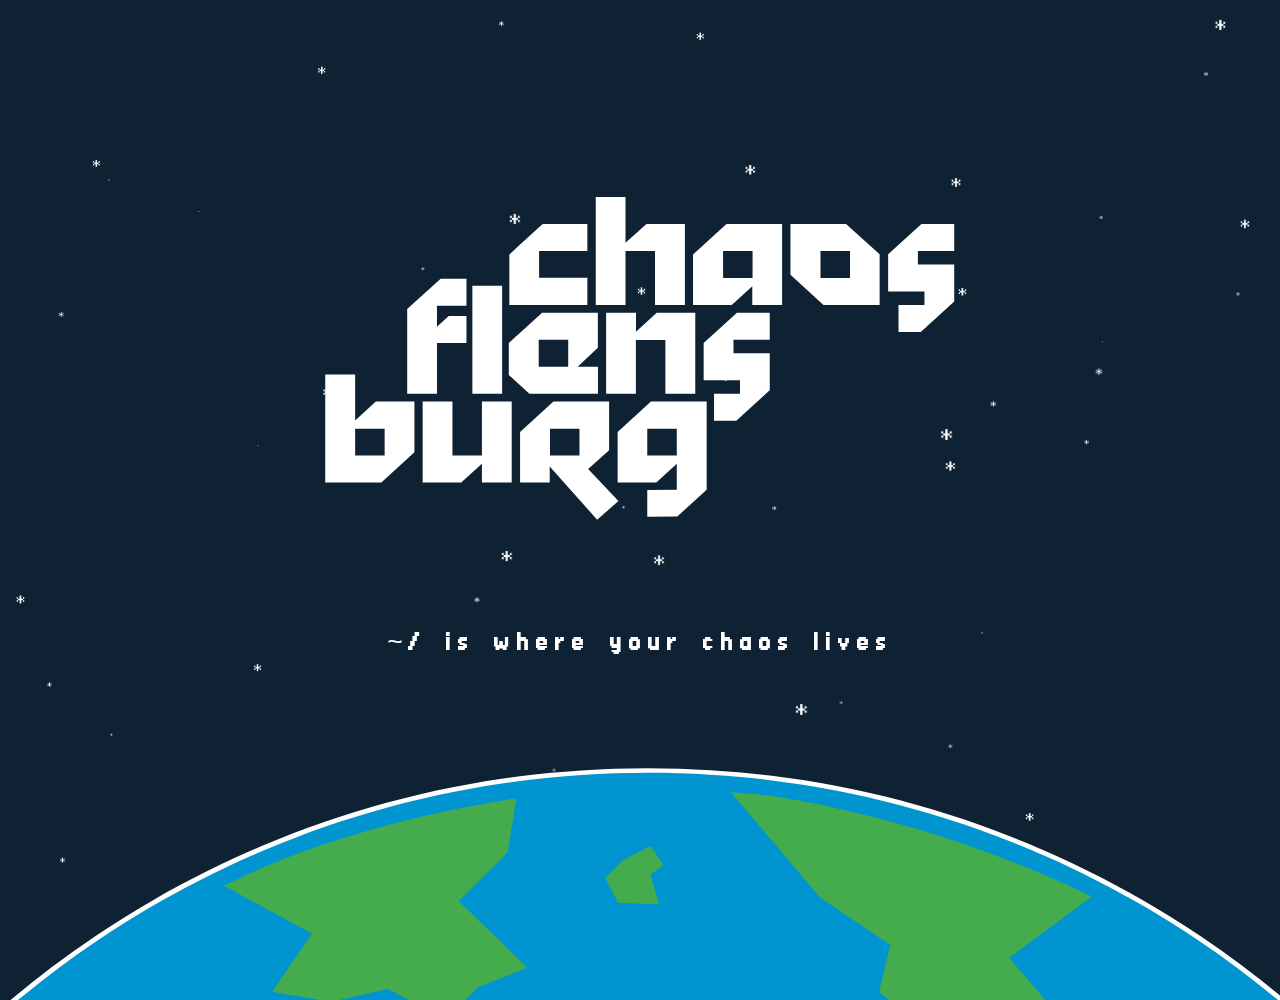
<file: index.html>
<!DOCTYPE html>
<html>
  <head>
    <meta charset="utf-8">
    <meta name=viewport content="width=device-width, initial-scale=1">
    <link rel="stylesheet" href="style.css" charset="utf-8">
    <title>Chaostreff Flensburg Assembly</title>
  </head>
  <body>
    <div id="particles-js" class="particle"></div>
    <div class="chaosFl">
      <div class="logocontainer">
        <img src="assets/chaosfl_logo.svg" class="chaosFlLogo" />
        <p class="message">Welcome @ #32c3!</p>
        <p class="submessage">Chaostreff Flensburg</p>
        <div class="sublinecontainer">
          <p class="subline">~/ is where your chaos lives</p>
        </div>
      </div>
    </div>
    <img src="assets/earth.svg" class="earth">

    <script src="js/jquery-2.1.4.min.js"></script>
    <script src="script.js"></script>
    <script src="js/particles.min.js"></script>
    <script src="js/app.js"></script>
  </body>
</html>
</file>
<file: style.css>
@font-face {
    font-family: 'silombold';
    src: url('assets/silom/silombol-webfont.eot');
    src: url('assets/silom/silombol-webfont.eot?#iefix') format('embedded-opentype'),
         url('assets/silom/silombol-webfont.woff2') format('woff2'),
         url('assets/silom/silombol-webfont.woff') format('woff'),
         url('assets/silom/silombol-webfont.ttf') format('truetype'),
         url('assets/silom/silombol-webfont.svg#silombold') format('svg');
    font-weight: normal;
    font-style: normal;
}

body {
  font-family: "silombold", monospace;
  background-color: #0F2234;
  overflow: hidden;
}

p {
  color: #fff;
}

.particle {
  width: 100vw;
  height: 100vh;
  position: absolute;
  z-index: -10;
  justify-content: center;
}

.earth {
  width: 100vw;
  height: auto;
  margin-top: -57.5px;
  z-index: -5;
  position: absolute;
}

.chaosFl {
  display: flex;
  justify-content: center;
  align-items: center;
  width: auto;
  height: 90vh;
  z-index: 0;
}

.logocontainer {
  width: 50vw;
  height: auto;
  margin-top: 50px;
}

.chaosFlLogo {
  width: 100%;
  height: auto;
}

.sublinecontainer {
  display: flex;
  justify-content: center;
  align-items: center;
  width: 100%;
  height: auto;
}

.subline {
  font-size: 20pt;
  letter-spacing: 5px;
}

.message {
  font-size: 92pt;
  letter-spacing: 5px;
  text-align: center;
  margin-top: -40vh;
}

.submessage {
  text-align: center;
  font-size: 24pt;
  letter-spacing: 7px;
}

.hidden {
  visibility: hidden;
}

@media (max-width: 760px) {
  .earth {
    visibility: hidden;
  }
}
</file>
